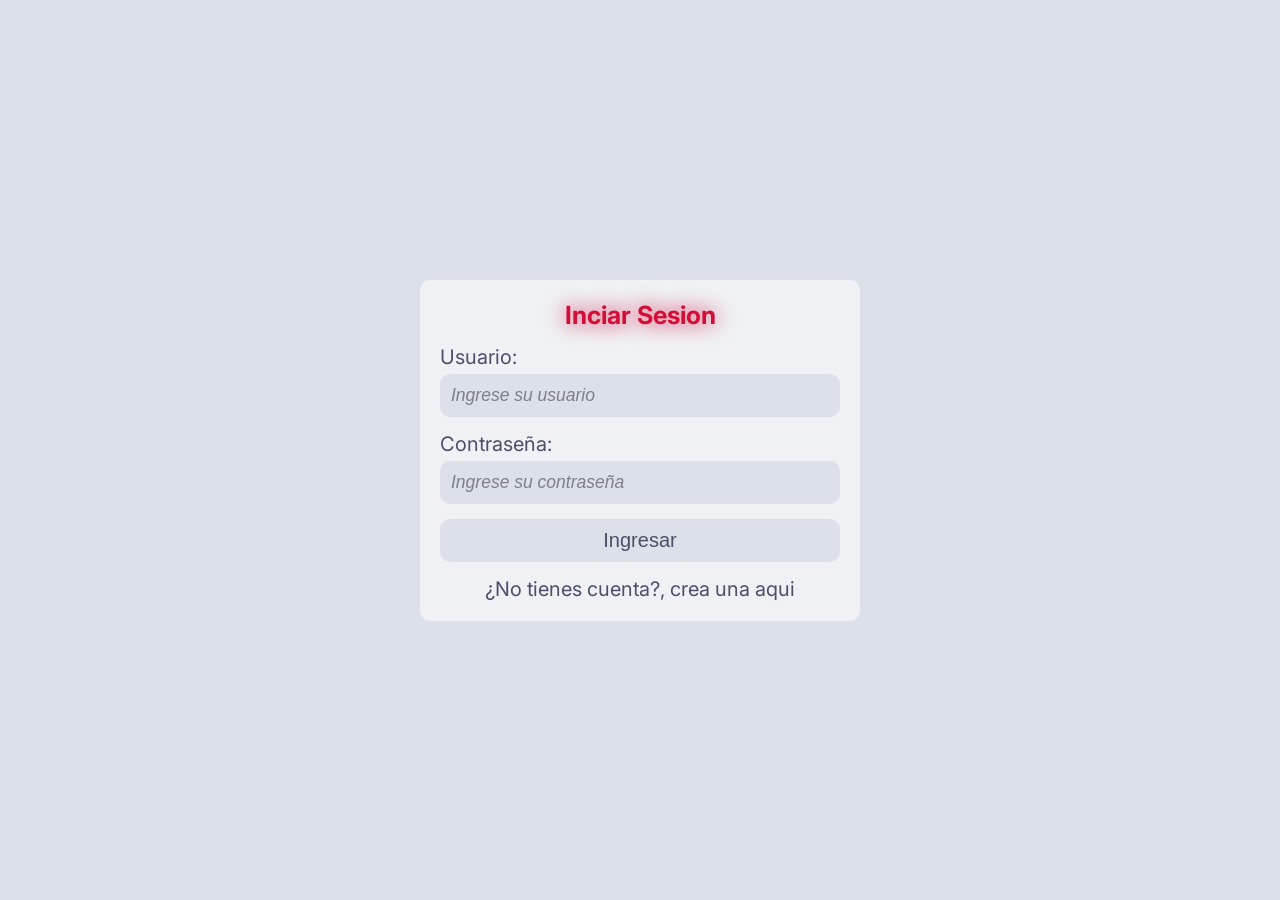
<file: index.html>
<!DOCTYPE html>
<html lang="en">
    <head>
        <meta charset="UTF-8">
        <meta name="author" content="">
        <meta name="description" content="">
        <meta name="viewport" content="">
        <meta name="viewport" content="width=device-width, initial-scale=1.0">
        <link rel="shortcut icon" href="./icons/f1.svg" type="image/svg">
        <title>F1 Dashboard</title>
        <link rel = "stylesheet" href="./css/style.css">
        <link rel = "stylesheet" href="./css/login.css">
        <script src="./js/paginas/login.js"></script>
    </head>
    <body>
        <form id="form">
            <h1 class="titulo">Inciar Sesion</h1>
            <div class="input">
                <label>Usuario:</label>
                <input type="text" id="inputUser" placeholder="Ingrese su usuario" required>
            </div>
            <div class="input">
                <label>Contraseña:</label>
                <input type="password" id="inputPass" placeholder="Ingrese su contraseña" required>
            </div>
            <p id="errorMsg">Credenciales inválidas</p>
            <button type="submit" class="btn btn-dark w-100 fw-bold">Ingresar</button>
            <p>¿No tienes cuenta?, <a href="./html/registro.html">crea una aqui</a></p>
        </form>

        <script>
            document.addEventListener('DOMContentLoaded', saltarLoginSiAutenticado);
            
            document.getElementById('form').addEventListener('submit', iniciarSesion);
        </script>
    </body>
</html>
</file>
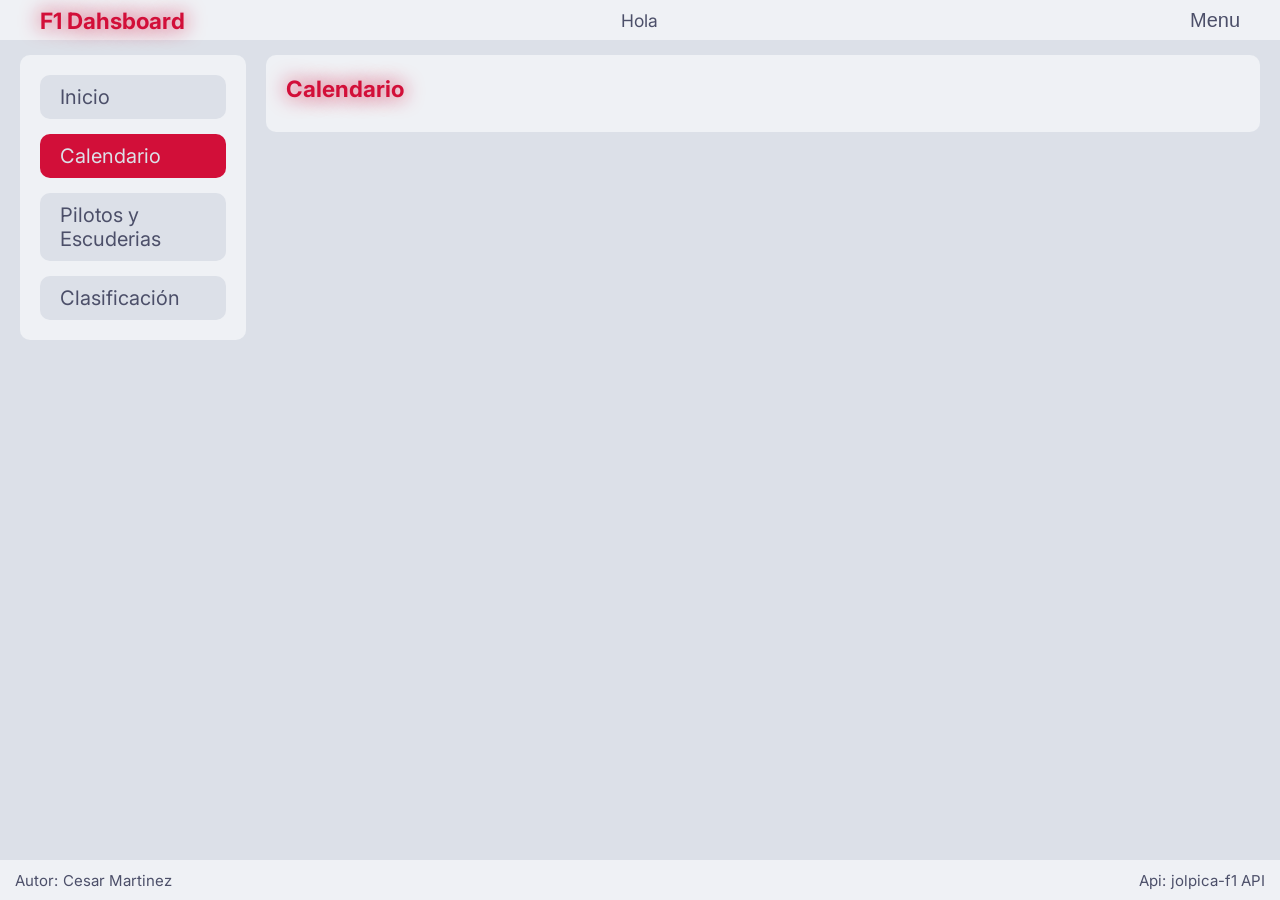
<file: html/calendario.html>
<!DOCTYPE html>
<html lang="en">
    <head>
        <meta charset="UTF-8">
        <meta name="author" content="">
        <meta name="description" content="">
        <meta name="viewport" content="">
        <meta name="viewport" content="width=device-width, initial-scale=1.0">
        <link rel="shortcut icon" href="../icons/f1.svg" type="image/svg">
        <title>F1 Dashboard</title>
        <link rel = "stylesheet" href="../css/style.css">
        <link rel = "stylesheet" href="../css/calendario.css">
        <script src="../js/f1Api.js"></script>
        <script src="../js/general.js"></script>
        <script src="../js/paginas/calendario.js"></script>
    </head>
    <body>
        <header>
            <h1 class="titulo">F1 Dahsboard</h1>
            <p id="showName">Hola</p>
            <button onclick="mostrarAjustes()" id="btnAjustes">Menu</button>
        </header>

        <div id="menuFlotante">
            <div id="contenidoMenuFlotante">
                <div id="tituloMenuFlotante">
                    <h2 class="titulo">Ajustes</h2>
                </div>
                <button onclick="cerrarSesion()">Cerrar Sesion</button>
                <button id="botonContenido" onclick="toggleContenidoExtra()">Activar / Desactivar contenido completo</button>
                <button onclick="mostrarAjustes()">Cerrar Menu</button>
            </div>
        </div>

        <main>
            <nav id="links">
                <div>
                    <a href="./home.html">Inicio</a>
                    <a href="./calendario.html" id="webActual">Calendario</a>
                    <a href="./pilotos.html">Pilotos y Escuderias</a>
                    <a href="./clasificaciones.html">Clasificación</a>
                </div>
            </nav>

            <div id="contenido">
                <div class="tarjeta">
                    <p class="titulo">Calendario</p>
                    <p id="advertenciaCalendario"> <i> - Para ver el calendario visite la web en una computadora </i> </p>
                    <div id="calendario">
                    </div>
                </div>
            </div>
        </main>

        <footer>
            <p>
                Autor:  <a href="https://github.com/Cesar-Mtzz/">Cesar Martinez</a>
            </p>
            <p>
                Api: <a href="https://api.jolpi.ca/docs/">jolpica-f1 API</a>
            </p>
        </footer>
    </body>
</html>
</file>
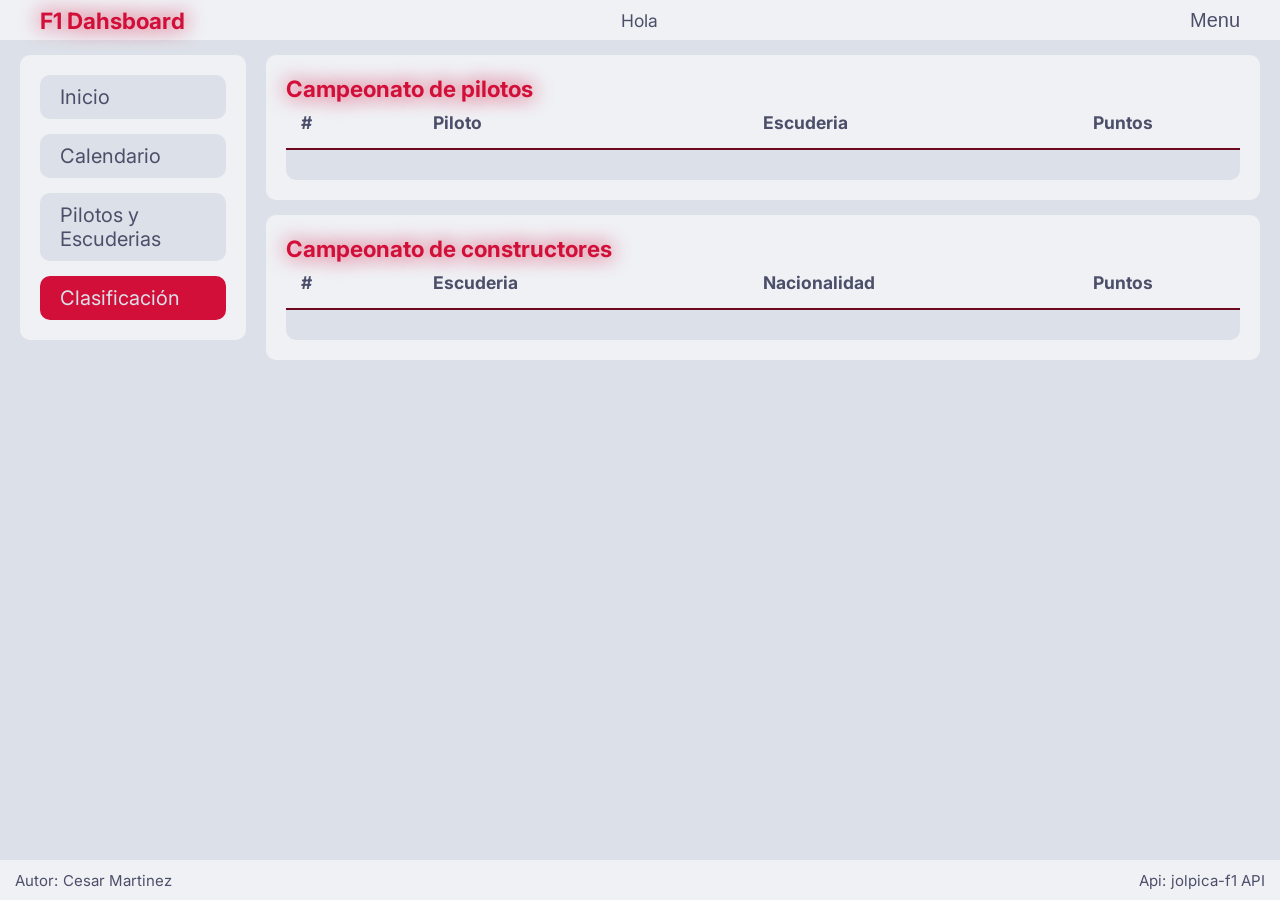
<file: html/clasificaciones.html>
<!DOCTYPE html>
<html lang="en">
    <head>
        <meta charset="UTF-8">
        <meta name="author" content="">
        <meta name="description" content="">
        <meta name="viewport" content="">
        <meta name="viewport" content="width=device-width, initial-scale=1.0">
        <link rel="shortcut icon" href="../icons/f1.svg" type="image/svg">
        <title>F1 Dashboard</title>
        <link rel = "stylesheet" href="../css/style.css">
        <link rel = "stylesheet" href="../css/clasificaciones.css">
        <script src="../js/f1Api.js"></script>
        <script src="../js/general.js"></script>
        <script src="../js/paginas/calificaciones.js"></script>
    </head>
    <body>
        <header>
            <h1 class="titulo">F1 Dahsboard</h1>
            <p id="showName">Hola</p>
            <button onclick="mostrarAjustes()" id="btnAjustes">Menu</button>
        </header>

        <div id="menuFlotante">
            <div id="contenidoMenuFlotante">
                <div id="tituloMenuFlotante">
                    <h2 class="titulo">Ajustes</h2>
                </div>
                <button onclick="cerrarSesion()">Cerrar Sesion</button>
                <button id="botonContenido" onclick="toggleContenidoExtra()">Activar / Desactivar contenido completo</button>
                <button onclick="mostrarAjustes()">Cerrar Menu</button>
            </div>
        </div>

        <main>
            <nav id="links">
                <div>
                    <a href="./home.html">Inicio</a>
                    <a href="./calendario.html">Calendario</a>
                    <a href="./pilotos.html">Pilotos y Escuderias</a>
                    <a href="./clasificaciones.html" id="webActual">Clasificación</a>
                </div>
            </nav>

            <div id="contenido">

                <div class="tarjeta">
                    <p id="resultadosUltimaCarrera" class="titulo">Campeonato de pilotos</p>
                    <div id="posiciones">
                        <div id="conPuntos">
                            <div class="pilotos">
                                <p>#</p>
                                <p>Piloto</p>
                                <p>Escuderia</p>
                                <p>Puntos</p>
                            </div>
                        </div>
                        <div id="sinPuntos">
                        </div>
                    </div>
                </div>

                <div class="tarjeta">
                    <p id="resultadosUltimaCarrera" class="titulo">Campeonato de constructores</p>
                    <div id="posiciones">
                        <div id="constructoresConPuntos">
                            <div class="pilotos">
                                <p>#</p>
                                <p>Escuderia</p>
                                <p>Nacionalidad</p>
                                <p>Puntos</p>
                            </div>
                        </div>
                        <div id="constructoresSinPuntos">
                        </div>
                    </div>
                </div>
            </div>
        </main>

        <footer>
            <p>
                Autor:  <a href="https://github.com/Cesar-Mtzz/">Cesar Martinez</a>
            </p>
            <p>
                Api: <a href="https://api.jolpi.ca/docs/">jolpica-f1 API</a>
            </p>
        </footer>
    </body>
</html>
</file>
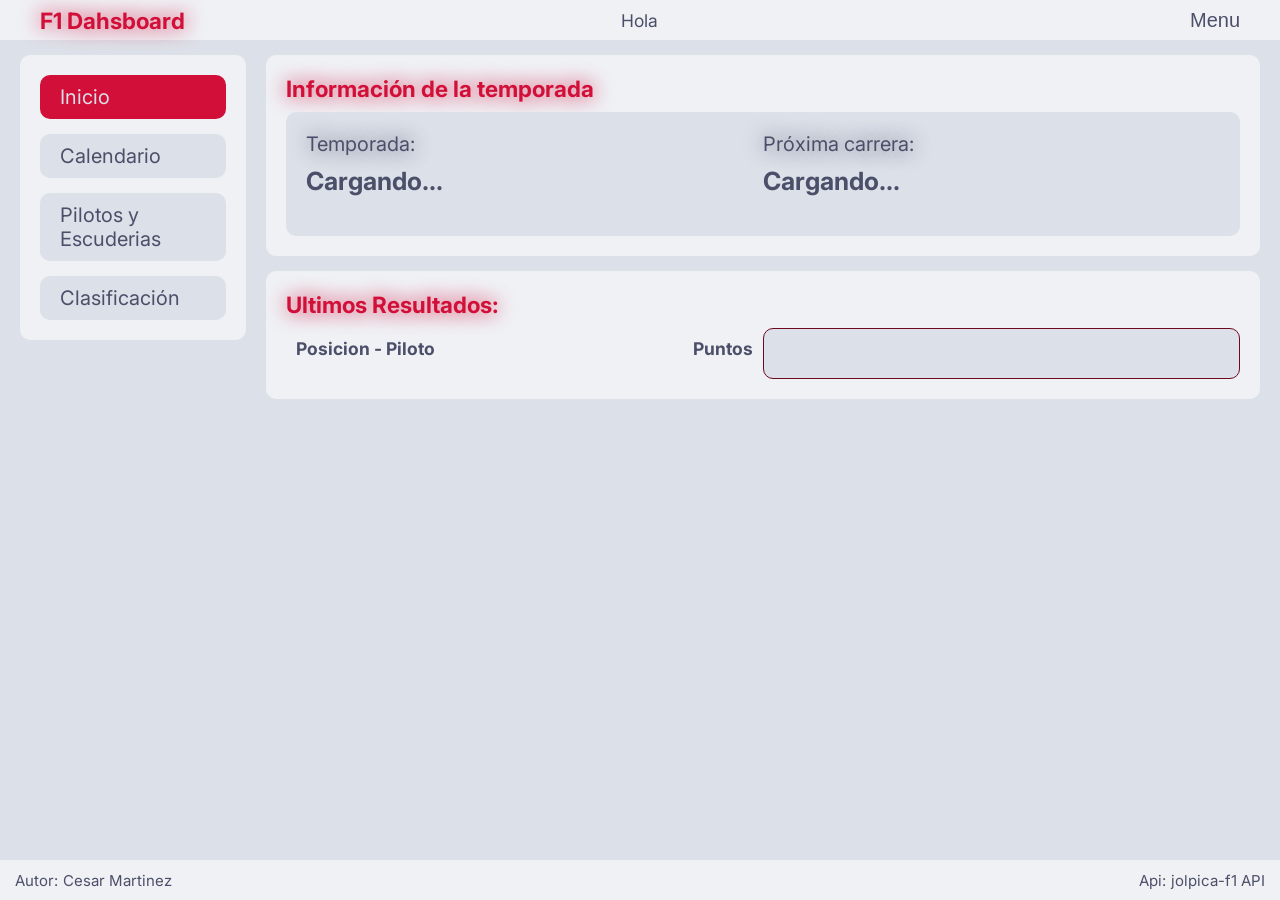
<file: html/home.html>
<!DOCTYPE html>
<html lang="en">
    <head>
        <meta charset="UTF-8">
        <meta name="author" content="">
        <meta name="description" content="">
        <meta name="viewport" content="">
        <meta name="viewport" content="width=device-width, initial-scale=1.0">
        <link rel="shortcut icon" href="../icons/f1.svg" type="image/svg">
        <title>F1 Dashboard</title>
        <link rel = "stylesheet" href="../css/style.css">
        <link rel = "stylesheet" href="../css/home.css">
        <script src="../js/f1Api.js"></script>
        <script src="../js/general.js"></script>
        <script src="../js/paginas/home.js"></script>
    </head>
    <body>
        <header>
            <h1 class="titulo">F1 Dahsboard</h1>
            <p id="showName">Hola</p>
            <button onclick="mostrarAjustes()" id="btnAjustes">Menu</button>
        </header>

        <div id="menuFlotante">
            <div id="contenidoMenuFlotante">
                <div id="tituloMenuFlotante">
                    <h2 class="titulo">Ajustes</h2>
                </div>
                <button onclick="cerrarSesion()">Cerrar Sesion</button>
                <button id="botonContenido" onclick="toggleContenidoExtra()">Activar / Desactivar contenido completo</button>
                <button onclick="mostrarAjustes()">Cerrar Menu</button>
            </div>
        </div>

        <main>
            <nav id="links">
                <div>
                    <a href="./home.html" id="webActual">Inicio</a>
                    <a href="../html/calendario.html">Calendario</a>
                    <a href="../html/pilotos.html">Pilotos y Escuderias</a>
                    <a href="../html/clasificaciones.html">Clasificación</a>
                </div>
            </nav>

            <div id="contenido">
                <div class="tarjeta">
                    <p class="titulo">Información de la temporada</p>
                    <div id="calendario">
                        <div>
                            <p class="subtitulo">Temporada:</p>
                            <p id="temporada">Cargando...</p>
                        </div>
                        <div>
                            <p class="subtitulo">Próxima carrera:</p>
                            <p id="premioTitulo">Cargando...</p>
                            <p id="circuitoConFecha"></p>
                        </div>
                    </div>
                </div>

                <div class="tarjeta">
                    <p id="resultadosUltimaCarrera" class="titulo">Ultimos Resultados:</p>
                    <div id="posiciones">
                        <div id="conPuntos">
                            <div class="pilotos">
                                <p>Posicion - Piloto</p>
                                <p>Puntos</p>
                            </div>
                        </div>
                        <div id="sinPuntos">
                        </div>
                    </div>
                </div>
            </div>
        </main>

        <footer>
            <p>
                Autor:  <a href="https://github.com/Cesar-Mtzz/">Cesar Martinez</a>
            </p>
            <p>
                Api: <a href="https://api.jolpi.ca/docs/">jolpica-f1 API</a>
            </p>
        </footer>
    </body>
</html>
</file>
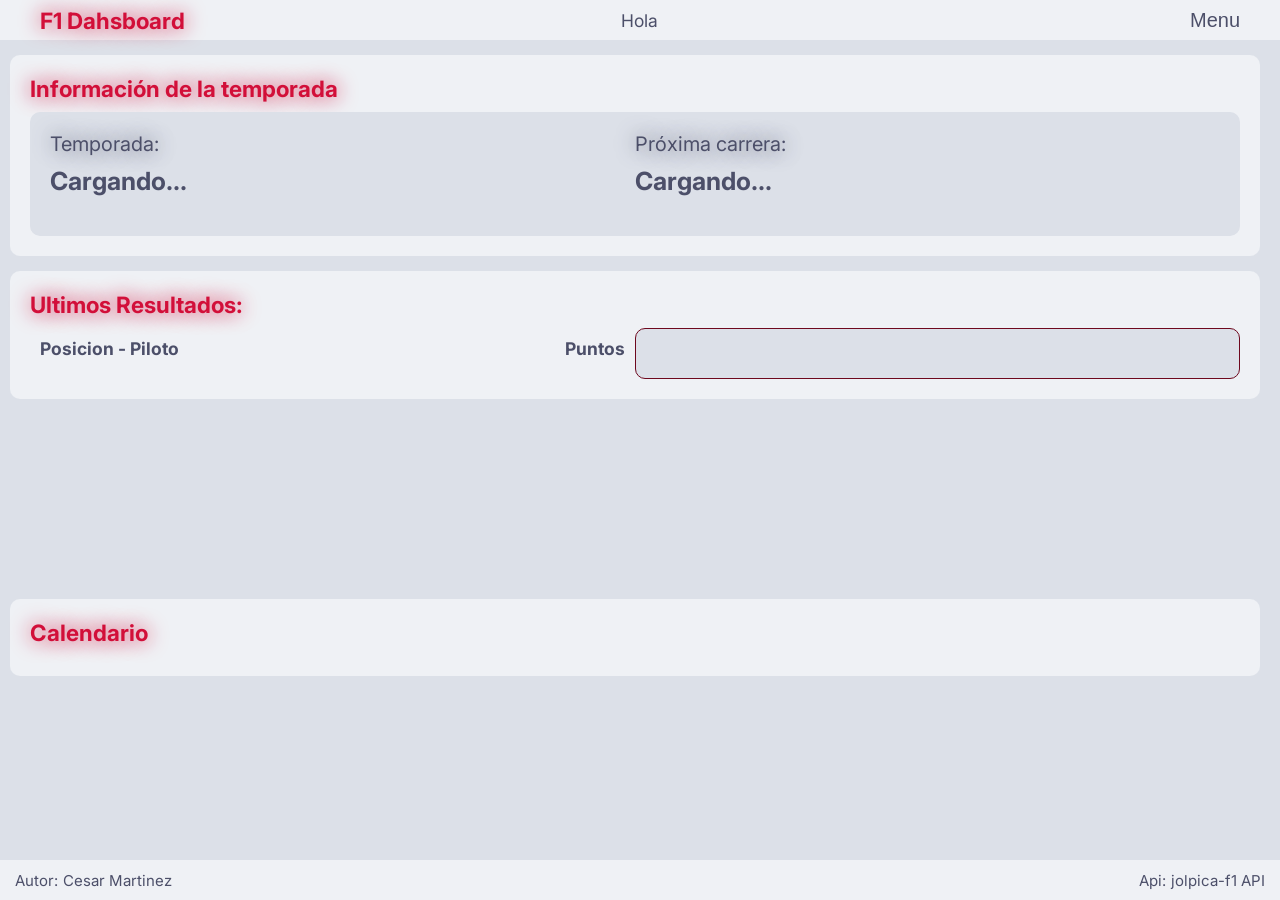
<file: html/lessInfo.html>
<!DOCTYPE html>
<html lang="en">
    <head>
        <meta charset="UTF-8">
        <meta name="author" content="">
        <meta name="description" content="">
        <meta name="viewport" content="">
        <meta name="viewport" content="width=device-width, initial-scale=1.0">
        <link rel="shortcut icon" href="../icons/f1.svg" type="image/svg">
        <title>F1 Dashboard</title>
        <link rel = "stylesheet" href="../css/style.css">
        <link rel = "stylesheet" href="../css/lessInfo.css">
        <script src="../js/f1Api.js"></script>
        <script src="../js/paginas/lessInfo.js"></script>
        <script src="../js/general.js"></script>
    </head>
    <body>
        <header>
            <h1 class="titulo">F1 Dahsboard</h1>
            <p id="showName">Hola</p>
            <button onclick="mostrarAjustes()" id="btnAjustes">Menu</button>
        </header>

        <div id="menuFlotante">
            <div id="contenidoMenuFlotante">
                <div id="tituloMenuFlotante">
                    <h2 class="titulo">Ajustes</h2>
                </div>
                <button onclick="cerrarSesion()">Cerrar Sesion</button>
                <button id="botonContenido" onclick="toggleContenidoExtra()">Activar / Desactivar contenido completo</button>
                <button onclick="mostrarAjustes()">Cerrar Menu</button>
            </div>
        </div>

        <main>
            <div id="contenido">
                <div class="tarjeta">
                    <p class="titulo">Información de la temporada</p>
                    <div id="calendario">
                        <div>
                            <p class="subtitulo">Temporada:</p>
                            <p id="temporada">Cargando...</p>
                        </div>
                        <div>
                            <p class="subtitulo">Próxima carrera:</p>
                            <p id="premioTitulo">Cargando...</p>
                            <p id="circuitoConFecha"></p>
                        </div>
                    </div>
                </div>

                <div class="tarjeta">
                    <p id="resultadosUltimaCarrera" class="titulo">Ultimos Resultados:</p>
                    <div id="posiciones">
                        <div id="conPuntos">
                            <div class="pilotos">
                                <p>Posicion - Piloto</p>
                                <p>Puntos</p>
                            </div>
                        </div>
                        <div id="sinPuntos">
                        </div>
                    </div>
                </div>
            </div>

            <div id="contenido">
                <div class="tarjeta">
                    <p class="titulo">Calendario</p>
                    <p id="advertenciaCalendario"> <i> - Para ver el calendario visite la web en una computadora </i> </p>
                    <div id="calendario2">
                    </div>
                </div>
            </div>
        </main>

        <footer>
            <p>
                Autor:  <a href="https://github.com/Cesar-Mtzz/">Cesar Martinez</a>
            </p>
            <p>
                Api: <a href="https://api.jolpi.ca/docs/">jolpica-f1 API</a>
            </p>
        </footer>
    </body>
</html>
</file>
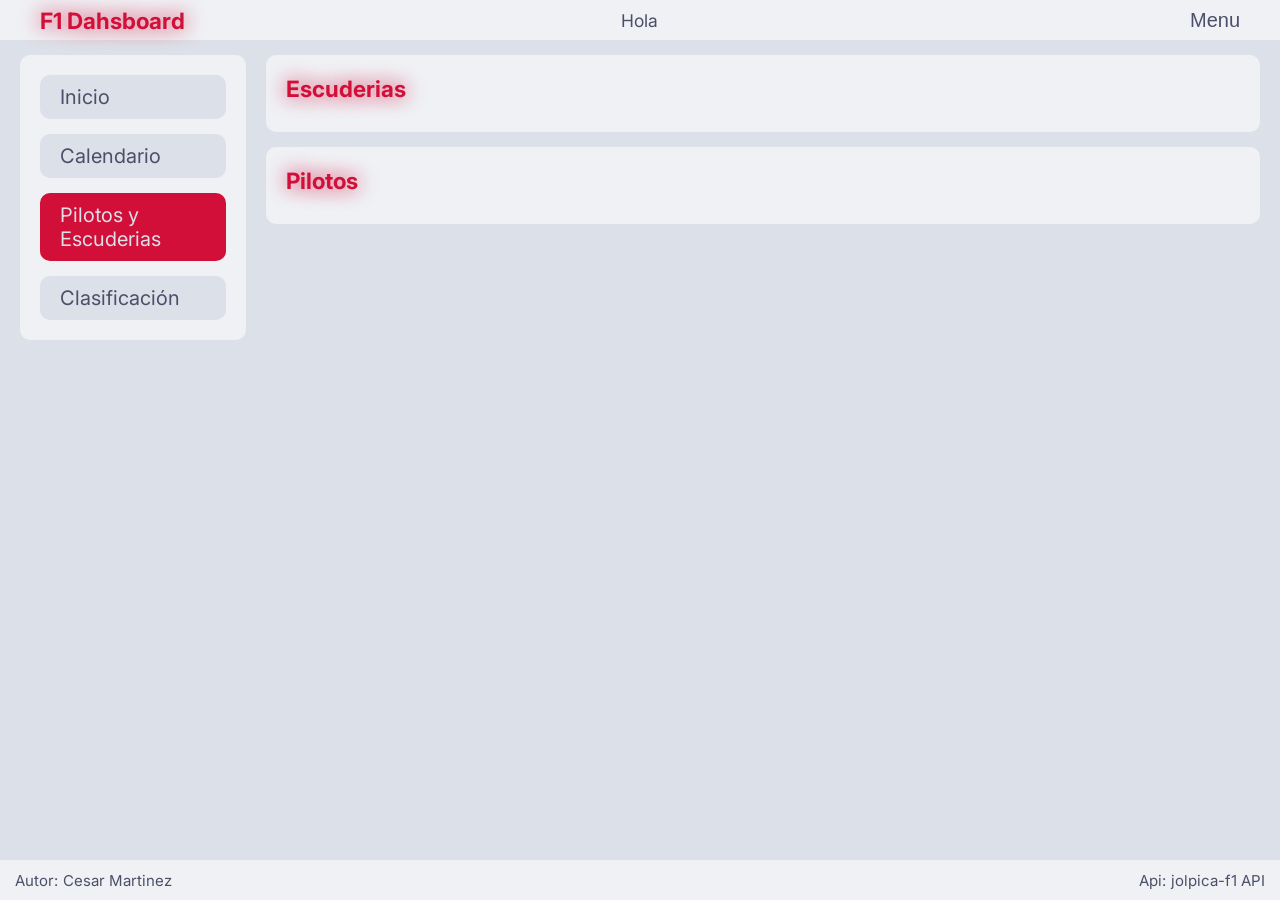
<file: html/pilotos.html>
<!DOCTYPE html>
<html lang="en">
    <head>
        <meta charset="UTF-8">
        <meta name="author" content="">
        <meta name="description" content="">
        <meta name="viewport" content="">
        <meta name="viewport" content="width=device-width, initial-scale=1.0">
        <link rel="shortcut icon" href="../icons/f1.svg" type="image/svg">
        <title>F1 Dashboard</title>
        <link rel = "stylesheet" href="../css/style.css">
        <link rel = "stylesheet" href="../css/pilotos.css">
        <script src="../js/f1Api.js"></script>
        <script src="../js/general.js"></script>
        <script src="../js/paginas/pilotos.js"></script>
    </head>
    <body>
        <header>
            <h1 class="titulo">F1 Dahsboard</h1>
            <p id="showName">Hola</p>
            <button onclick="mostrarAjustes()" id="btnAjustes">Menu</button>
        </header>

        <div id="menuFlotante">
            <div id="contenidoMenuFlotante">
                <div id="tituloMenuFlotante">
                    <h2 class="titulo">Ajustes</h2>
                </div>
                <button onclick="cerrarSesion()">Cerrar Sesion</button>
                <button id="botonContenido" onclick="toggleContenidoExtra()">Activar / Desactivar contenido completo</button>
                <button onclick="mostrarAjustes()">Cerrar Menu</button>
            </div>
        </div>

        <main>
            <nav id="links">
                <div>
                    <a href="./home.html">Inicio</a>
                    <a href="./calendario.html">Calendario</a>
                    <a href="./pilotos.html" id="webActual">Pilotos y Escuderias</a>
                    <a href="./clasificaciones.html">Clasificación</a>
                </div>
            </nav>

            <div id="contenido">
                <div class="tarjeta">
                    <p class="titulo">Escuderias</p>
                    <div id="escuderias">
                    </div>
                </div>

                <div class="tarjeta">
                    <p class="titulo">Pilotos</p>
                    <div id="pilotos">
                    </div>
                </div>
            </div>
        </main>

        <footer>
            <p>
                Autor:  <a href="https://github.com/Cesar-Mtzz/">Cesar Martinez</a>
            </p>
            <p>
                Api: <a href="https://api.jolpi.ca/docs/">jolpica-f1 API</a>
            </p>
        </footer>
    </body>
</html>
</file>
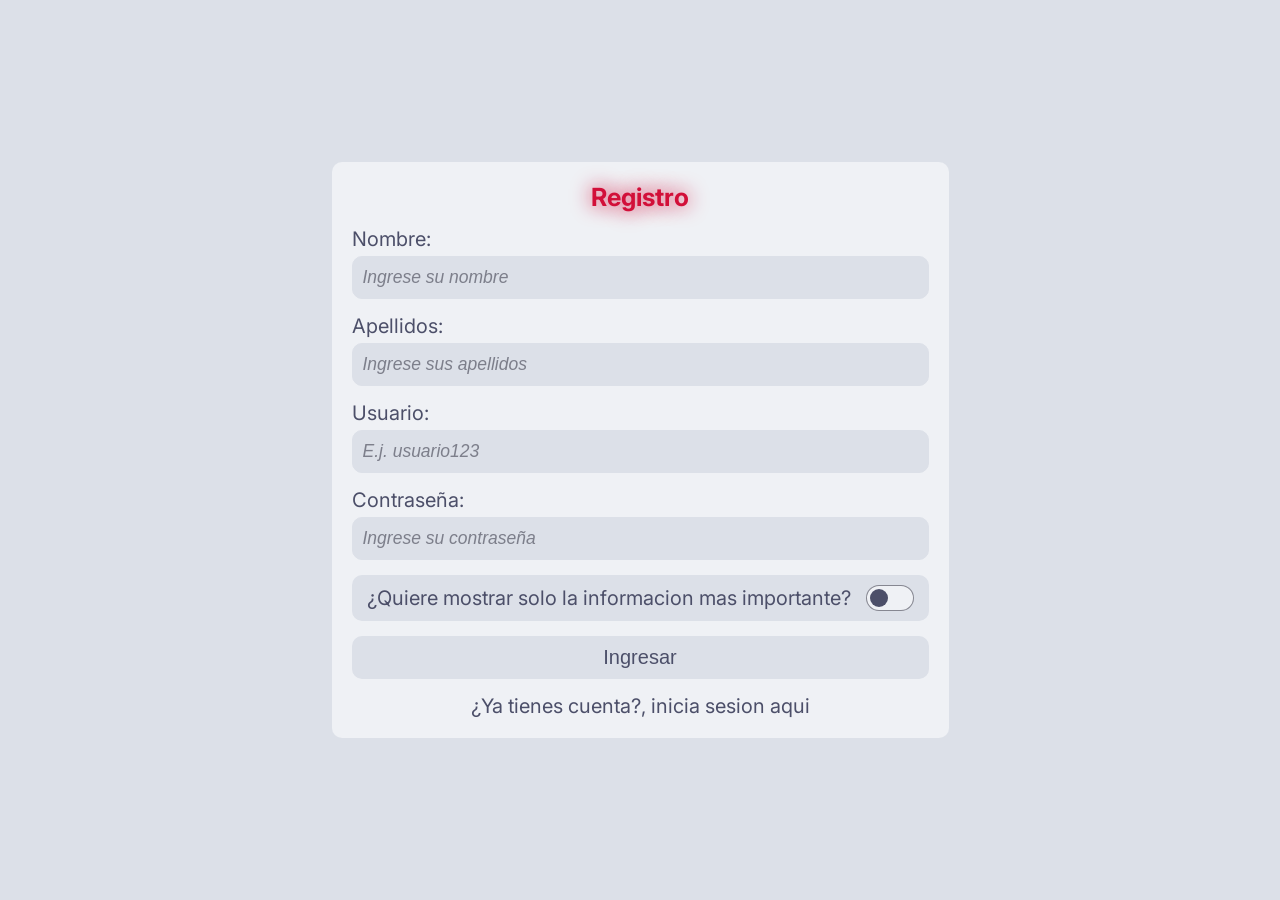
<file: html/registro.html>
<!DOCTYPE html>
<html lang="en">
    <head>
        <meta charset="UTF-8">
        <meta name="author" content="">
        <meta name="description" content="">
        <meta name="viewport" content="">
        <meta name="viewport" content="width=device-width, initial-scale=1.0">
        <link rel="shortcut icon" href="../icons/f1.svg" type="image/svg">
        <title>F1 Dashboard</title>
        <link rel = "stylesheet" href="../css/style.css">
        <link rel = "stylesheet" href="../css/login.css">
        <script src="../js/paginas/login.js"></script>
    </head>
    <body>
        <form id="form">
            <h1 class="titulo">Registro</h1>
            <div class="input">
                <label>Nombre:</label>
                <input type="text" id="inputName" placeholder="Ingrese su nombre" required>
            </div>
            <div class="input">
                <label>Apellidos:</label>
                <input type="text" id="inputLastname" placeholder="Ingrese sus apellidos" required>
            </div>
            <div class="input">
                <label>Usuario:</label>
                <input type="text" id="inputUser" placeholder="E.j. usuario123" required>
            </div>
            <div class="input">
                <label>Contraseña:</label>
                <input type="password" id="inputPass" placeholder="Ingrese su contraseña" required>
            </div>
            <div class="input" id="inCheckbox">
                <label>¿Quiere mostrar solo la informacion mas importante?</label>
                <input type="checkbox" id="inputCheck">
            </div>
            <p id="errorMsg">Credenciales inválidas</p>
            <button type="submit" class="btn btn-dark w-100 fw-bold">Ingresar</button>
            <p>¿Ya tienes cuenta?, <a href="../index.html">inicia sesion aqui</a></p>
        </form>

        <script>
            document.getElementById('form').addEventListener('submit', crearUsuario);
        </script>
    </body>
</html>
</file>
<file: css/style.css>
/* fuente */
@import url('https://fonts.googleapis.com/css2?family=Inter:ital,opsz,wght@0,14..32,100..900;1,14..32,100..900&display=swap');

/* variables nomarles */
:root {
    /* Colores */
    --color-fondo:    #11111b;
    --color-fondo-2:  #1e1e2e;
    --color-fuente:   #cdd6f4;
    --color-fuente-2: #1e1e2e;
    --color-acento:   #f38ba8;
    --color-acento-2: #EB4272;
    --color-sombra:   rgba(30, 30, 46, 0.5);
    --color-sombra-2: rgba(239, 241, 245, 0.5);
    --color-verde:    #a6e3a1;
    --tam-fuente:     10px;
}

@media (prefers-color-scheme: light) {
    :root {
        /* Colores */
        --color-fondo:    #dce0e8;
        --color-fondo-2:  #eff1f5;
        --color-fuente:   #4c4f69;
        --color-fuente-2: #eff1f5;
        --color-acento:   #d20f39;
        --color-acento-2: #6E081E;
        --color-sombra:   rgba(239, 241, 245, 0.5);
        --color-sombra-2: rgba(30, 30, 46, 0.5);
        --color-verde:    #40a02b;
    }
}

@media (width <= 800px) {
    :root {
        --tam-fuente: 7px;
    }
}

* {
    padding: 0;
    margin: 0;
}

html {
    font-family: Inter, Arial, SansSerif;
    font-size: var(--tam-fuente);
    background-color: var(--color-fondo);
    color: var(--color-fuente);
}

body {
    display: grid;
    grid-template-rows: auto auto auto;
    width: 100vw;
}

header {
    display: grid;
    grid-template-columns: repeat(3, 1fr);
    align-items: center;
    background-color: var(--color-fondo-2);
    min-height: 4rem;
    max-height: 6rem;
    padding: 0 2rem;

    h1 {
        font-size: 2rem;
        justify-self: start;
        margin: 0;
        padding: 0 2rem;
    }

    #showName {
        font-size: 1.75rem;
        justify-self: center;
        margin: 0;
        padding: 0 2rem;
    }

    button {
        font-size: 2rem;
        color: var(--color-fuente);
        background-color: transparent;
        padding: .25rem 2rem;
        border-radius: 1rem;
        border: none;
        transition: ease-in-out .5s;
        cursor: pointer;
        justify-self: end;
    }
}

footer {
    display: flex;
    justify-content: space-between;
    align-items: center;
    background-color: var(--color-fondo-2);
    min-height: 4rem;
    max-height: 6rem;
    padding: 0 1.5rem;
    font-size: 1.5rem;

    p {
        display: flex;
        gap: .5rem;
    }

    a {
        display: block;
        text-decoration: none;
        font-size: 1.5rem;
        color: var(--color-fuente);
        background-color: transparent;
        padding: 0;
        border-radius: 0;
        transition: ease-in-out .5s;
    }

    a:hover {
        text-decoration: underline;
        color: var(--color-acento);
        background-color: transparent;
        font-weight: normal;
    }

}

.titulo {
    font-size: 2.25rem;
    color: var(--color-acento);
    text-shadow: 0rem 0rem 2rem var(--color-acento);
    font-weight: bold;
}

.subtitulo {
    font-size: 2rem;
    text-shadow: 0rem 0rem 2rem var(--color-fuente);
}

main {
    display: grid;
    grid-template-columns: 20vw 80vw;
    min-height: calc(100vh - 8rem);
}

#links {
    margin: 1.5rem 1rem 1.5rem 2rem;
}

#links > div {
    display: flex;
    flex-direction: column;
    background-color: var(--color-fondo-2);
    padding: 2rem;
    border-radius: 1rem;
    gap: 1.5rem;
}

a {
    display: flex;
    align-items: center;
    text-decoration: none;
    font-size: 2rem;
    color: var(--color-fuente);
    background-color: var(--color-fondo);
    padding: 1rem 2rem;
    border-radius: 1rem;
    transition: ease-in-out .5s;
}

a:hover, #webActual:hover {
    color: var(--color-fondo);
    background-color: var(--color-acento-2);
    font-weight: bold;
}

#webActual {
    color: var(--color-fondo);
    background-color: var(--color-acento);
    transition: ease-in-out .5s;
}

button {
    font-size: 2rem;
    color: var(--color-fuente-2);
    background-color: var(--color-acento);
    padding: 1rem 2rem;
    border-radius: 1rem;
    border: none;
    transition: ease-in-out .5s;
    cursor: pointer;
}

button:hover {
    color: var(--color-fuente-2);
    background-color: var(--color-acento-2);
}

#contenido {
    margin: 1.5rem 2rem 1.5rem 1rem;
}

@media (width <= 1050px) {

    main {
        display: grid;
        grid-template-columns: 1fr;
        grid-template-rows: auto auto;
        min-height: calc(100vh - 8rem);
        align-content: start;
    }

    #links {
        margin: 1.5rem 2rem .75rem 2rem;
        min-width: auto;
    }

    #links > div {
        display: flex;
        flex-direction: row;
        flex-wrap: wrap;
        gap: 1rem;
    }

    #links > div > a {
        width: calc(100% / 3 - 5rem);
    }

    #contenido {
        margin: .75rem 2rem 1.5rem 2rem;
    }

}

.tarjeta {
    display: flex;
    flex-direction: column;
    margin-bottom: 1.5rem;
    gap: 1rem;
    background-color: var(--color-fondo-2);
    font-size: 1.75rem;
    padding: 2rem;
    border-radius: 1rem;
}

.tarjeta:last-child {
    margin-bottom: 0;
}

#menuFlotante {
    position: fixed;
    inset: 0;
    display: flex;
    justify-content: center;
    align-items: center;
    background-color: rgba(0, 0, 0, .6);
    -webkit-backdrop-filter: blur(5px);
    backdrop-filter: blur(5px);
    opacity: 0;
    visibility: hidden;
    transition: ease-in-out .5s;
    z-index: 1000;
}

#menuFlotante.activo {
    opacity: 1;
    visibility: visible;
}

#contenidoMenuFlotante {
    display: grid;
    grid-template-rows: 1fr 1fr 1fr 1fr;
    gap: 2rem;
    background-color: var(--color-fondo-2);
    padding: 2rem;
    border-radius: 1rem;
    transform: scale(.9);
    min-width: 35rem;
    min-height: 35rem;
    transition: ease-in-out .5s;

    button {
        font-size: 2rem;
        color: var(--color-fuente);
        background-color: var(--color-fondo);
        padding: 1rem 2rem;
        border-radius: 1rem;
        border: none;
        transition: ease-in-out .5s;
    }

    button:hover {
        color: var(--color-fuente-2);
        background-color: var(--color-acento);
    }

    button:last-child {
        font-size: 2rem;
        color: var(--color-fuente-2);
        background-color: var(--color-acento);
        padding: 1rem 2rem;
        border-radius: 1rem;
        border: none;
        transition: ease-in-out .5s;
    }

    button:last-child:hover {
        color: var(--color-fuente-2);
        background-color: var(--color-acento-2);
    }

}

#contenidoMenuFlotante * {
    width: 100%;
}

#tituloMenuFlotante {
    display: flex;
    align-items:center;
    justify-content:center;
}

#tituloMenuFlotante h2{
    text-align: center;
    font-size: 3rem;
}

#menuFlotante.activo #contenidoMenuFlotante {
    transform: scale(1);
}
</file>
<file: css/login.css>
body {
    display: flex;
    flex-direction: column;
    justify-content: center;
    align-items: center;
    min-width: 100vw;
    min-height: 100vh;
}

#form {
    display: flex;
    flex-direction: column;
    gap: 1.5rem;
    padding: 2rem;
    background-color: var(--color-fondo-2);
    border-radius: 1rem;
    min-width: 40rem;
    max-width: 60rem;
    font-size: 2rem;
    
    a {
        cursor: pointer;
        display: inline-flex;
        background-color: transparent;
        padding: 0;
        border-radius: 0;
        transition: ease-in-out .5s;
    }

    a:hover {
        text-decoration: underline;
        color: var(--color-acento);
        background-color: transparent;
        font-weight: normal;
    }

    #inCheckbox {
        display: flex;
        flex-direction: row;
        align-items: center;
        justify-content: space-between;
        gap: 1.5rem;
        background-color: var(--color-fondo);
        padding: 1rem 1.5rem;
        border-radius: 1rem;
        cursor: pointer;
    }

    #inCheckbox label {
        cursor: pointer;
        flex: 1;
    }

    #inputCheck {
        appearance: none;
        -webkit-appearance: none;
        position: relative;
        flex-shrink: 0;
        width: 4.8rem;
        height: 2.6rem;
        margin: 0;
        padding: 0;
        border-radius: 999px;
        background-color: var(--color-fondo-2);
        border: .15rem solid var(--color-sombra-2);
        cursor: pointer;
        transition: background-color 0.25s ease, border-color 0.25s ease;
    }

    #inputCheck::before {
        content: "";
        position: absolute;
        top: 50%;
        left: 0.3rem;
        transform: translateY(-50%);
        width: 1.8rem;
        height: 1.8rem;
        border-radius: 50%;
        background-color: var(--color-fuente);
        transition: transform 0.25s ease, background-color 0.25s ease;
    }

    #inputCheck:checked {
        background-color: var(--color-acento);
        border-color: var(--color-acento);
    }

    #inputCheck:checked::before {
        transform: translate(2.2rem, -50%);
        background-color: var(--color-fondo);
    }

    #inputCheck:focus-visible {
        outline: .2rem solid var(--color-acento);
        outline-offset: .2rem;
    }
}

#form h1 {
    font-size: 2.5rem;
    text-align: center;
}

#form div {
    font-size: 2rem;
}

.input {
    display: flex;
    flex-direction: column;
}

input {
    padding: 1rem;
    margin: .5rem 0 0;
    font-size: 1.75rem;
    color: var(--color-fuente);
    background-color: var(--color-fondo);
    border: .1rem solid var(--color-fondo);
    border-radius: 1rem;
    outline: none;
    transition: ease-in-out .5s;
}

input:focus {
    border-color: var(--color-acento);
}

input::placeholder {
    color: var(--color-sombra-2);
    font-style: italic;
}

#errorMsg {
    display: none;
    width: 100%;
    text-align: center;
    padding: .5rem 0;
    border-radius: 1rem;
    background-color: var(--color-acento-2);
    color: var(--color-fuente-2);
    font-weight: 600;
}

.mostrarError {
    display: block;
}

button {
    font-size: 2rem;
    color: var(--color-fuente);
    background-color: var(--color-fondo);
    padding: 1rem 2rem;
    border-radius: 1rem;
    border: none;
    transition: ease-in-out .5s;
}

button:hover {
    color: var(--color-fondo);
    background-color: var(--color-acento-2);
    font-weight: bold;
}

#form p:last-child {
    text-align: center;
}

/* Autollenado de los cuadros */
input:-webkit-autofill,
input:-webkit-autofill:hover,
input:-webkit-autofill:focus,
input:autofill {
    -webkit-text-fill-color: var(--color-fuente);
    -webkit-box-shadow: 0 0 0 1000px var(--color-fondo) inset;
    box-shadow: 0 0 0 1000px var(--color-fondo) inset;
    transition: background-color 5000s ease-in-out 0s;
}
</file>
<file: css/calendario.css>
#calendario {
    display: flex;
    flex-direction: row;
    gap: 2rem;
    flex-wrap: wrap;
}

#advertenciaCalendario {
    display: none;
}

.ronda {
    display: flex;
    flex-direction: column;
    min-width: calc(100% / 4 - 3.8rem);
    max-width: calc(100% / 4 - 3.8rem);
    padding: 1rem;
    border-radius: 1rem;
    gap: 1rem;
    background-color: var(--color-fondo);
    transition: ease-in-out .5s;
}

.rondaTxt {
    font-size: 1.5rem;
}

.ronda > .rondaTxt:last-child {
    margin-top: 2rem;
}

.completada {
    border: .1rem solid var(--color-verde);
}

.actual {
    font-weight: bold;
    border: .1rem solid var(--color-fuente);
}

.proxima {
    border: .1rem solid var(--color-acento);
}

@media (width < 1300px) {
    .ronda {
        min-width: calc(100% / 3 - 3.6rem);
        max-width: calc(100% / 3 - 3.6rem);
    }
}

@media (width < 1000px) {
    .ronda {
        min-width: calc(100% / 2 - 3.4rem);
        max-width: calc(100% / 2 - 3.4rem);
    }

    .completada {
        display: none;
    }

    .completada:has(+ .actual) {
        display: flex;
    }

    #advertenciaCalendario {
        display: block;
    }
}

@media (width < 400px) {
    .ronda {
        min-width: calc(100% - 2.2rem);
        max-width: calc(100% - 2.2rem);
    }
}
</file>
<file: css/clasificaciones.css>
#conPuntos, #constructoresConPuntos {
    padding: 0 1.5rem .5rem;
}

#sinPuntos, #constructoresSinPuntos {
    background-color: var(--color-fondo);
    padding: 1.5rem;
    border-top: .25rem solid var(--color-acento-2);
    border-radius: 0 0 1rem 1rem;
}

#sinPuntos > .pilotos p, #constructoresSinPuntos > .pilotos p {
    color: var(--color-acento-2);
}

.pilotos {
    display: grid;
    grid-template-columns: 1fr 2.5fr 2.5fr 1fr;
    justify-content: space-between;
    margin-bottom: 1rem;
}

.pilotos:first-child p {
    font-size: 1.75rem;
    font-weight: bold;
}

#sinPuntos > .pilotos:first-child p {
    font-weight: normal;
}

#sinPuntos > .pilotos:last-child {
    margin-bottom: 0;
}
</file>
<file: css/home.css>
#calendario {
    display: grid;
    grid-template-columns: 1fr 1fr;
    background-color: var(--color-fondo);
    padding: 2rem;
    border-radius: 1rem;

    div {
        display: flex;
        flex-direction: column;
        gap: 1rem;
    }

    #temporada {
        font-size: 2.5rem;
        font-weight: bold;
    }

    #premioTitulo {
        font-size: 2.5rem;
        font-weight: bold;
    }

    #circuitoConFecha {
        margin-top: 1rem;
    }
}

#posiciones {
    display: grid;
    grid-template-columns: 1fr 1fr; 
}

#conPuntos {
    padding: 1rem;
}

#sinPuntos {
    background-color: var(--color-fondo);
    padding: 1rem;
    border: .1rem solid var(--color-acento-2);
    border-radius: 1rem 1rem;
}

#sinPuntos > .pilotos p  {
    color: var(--color-acento-2);
}

.pilotos {
    display: flex;
    flex-direction: row;
    justify-content: space-between;
    margin-bottom: 1rem;
}

.pilotos:first-child p {
    font-size: 1.75rem;
    font-weight: bold;
}

#sinPuntos > .pilotos:first-child p {
    font-weight: normal;
}

#sinPuntos > .pilotos:last-child {
    margin-bottom: 0;
}

@media (width < 800px) {
    #calendario {
        grid-template-columns: 1fr;
        grid-template-rows: auto auto;
        background-color: var(--color-fondo);
        padding: 2rem;

        div {
            padding: 1rem 0;
        }

        div:last-child {
            border-top: .1rem solid var(--color-fuente);
        }
    }

    #posiciones {
        grid-template-columns: 1fr;
        grid-template-rows: auto auto;
    }

    #conPuntos {
        padding: 0 1.5rem .5rem;
    }

    #sinPuntos {
        background-color: var(--color-fondo);
        padding: 1.5rem;
        border-top: .25rem solid var(--color-acento-2);
        border-radius: 0 0 1rem 1rem;
    }
}
</file>
<file: css/lessInfo.css>
main {
    display: grid;
    grid-template-columns: auto;
    min-height: calc(100vh - 8rem);
}

#calendario {
    display: grid;
    grid-template-columns: 1fr 1fr;
    background-color: var(--color-fondo);
    padding: 2rem;
    border-radius: 1rem;

    div {
        display: flex;
        flex-direction: column;
        gap: 1rem;
    }

    #temporada {
        font-size: 2.5rem;
        font-weight: bold;
    }

    #premioTitulo {
        font-size: 2.5rem;
        font-weight: bold;
    }

    #circuitoConFecha {
        margin-top: 1rem;
    }
}

#posiciones {
    display: grid;
    grid-template-columns: 1fr 1fr; 
}

#conPuntos {
    padding: 1rem;
}

#sinPuntos {
    background-color: var(--color-fondo);
    padding: 1rem;
    border: .1rem solid var(--color-acento-2);
    border-radius: 1rem 1rem;
}

#sinPuntos > .pilotos p  {
    color: var(--color-acento-2);
}

.pilotos {
    display: flex;
    flex-direction: row;
    justify-content: space-between;
    margin-bottom: 1rem;
}

.pilotos:first-child p {
    font-size: 1.75rem;
    font-weight: bold;
}

#sinPuntos > .pilotos:first-child p {
    font-weight: normal;
}

#sinPuntos > .pilotos:last-child {
    margin-bottom: 0;
}

@media (width < 800px) {
    #calendario {
        grid-template-columns: 1fr;
        grid-template-rows: auto auto;
        background-color: var(--color-fondo);
        padding: 2rem;

        div {
            padding: 1rem 0;
        }

        div:last-child {
            border-top: .1rem solid var(--color-fuente);
        }
    }

    #posiciones {
        grid-template-columns: 1fr;
        grid-template-rows: auto auto;
    }

    #conPuntos {
        padding: 0 1.5rem .5rem;
    }

    #sinPuntos {
        background-color: var(--color-fondo);
        padding: 1.5rem;
        border-top: .25rem solid var(--color-acento-2);
        border-radius: 0 0 1rem 1rem;
    }
}

#calendario2 {
    display: flex;
    flex-direction: row;
    gap: 2rem;
    flex-wrap: wrap;
}

#advertenciaCalendario {
    display: none;
}

.ronda {
    display: flex;
    flex-direction: column;
    min-width: calc(100% / 4 - 3.8rem);
    max-width: calc(100% / 4 - 3.8rem);
    padding: 1rem;
    border-radius: 1rem;
    gap: 1rem;
    background-color: var(--color-fondo);
    transition: ease-in-out .5s;
}

.rondaTxt {
    font-size: 1.5rem;
}

.ronda > .rondaTxt:last-child {
    margin-top: 2rem;
}

.completada {
    border: .1rem solid var(--color-verde);
}

.actual {
    font-weight: bold;
    border: .1rem solid var(--color-fuente);
}

.proxima {
    border: .1rem solid var(--color-acento);
}

@media (width < 1300px) {
    .ronda {
        min-width: calc(100% / 3 - 3.6rem);
        max-width: calc(100% / 3 - 3.6rem);
    }
}

@media (width < 1000px) {
    .ronda {
        min-width: calc(100% / 2 - 3.4rem);
        max-width: calc(100% / 2 - 3.4rem);
    }

    .completada {
        display: none;
    }

    .completada:has(+ .actual) {
        display: flex;
    }

    #advertenciaCalendario {
        display: block;
    }
}

@media (width < 400px) {
    .ronda {
        min-width: calc(100% - 2.2rem);
        max-width: calc(100% - 2.2rem);
    }
}
</file>
<file: css/pilotos.css>
#pilotos, #escuderias {
    display: flex;
    flex-direction: row;
    gap: 2rem;
    flex-wrap: wrap;
}

.piloto {
    display: flex;
    flex-direction: column;
    min-width: calc(100% / 4 - 3.8rem);
    max-width: calc(100% / 4 - 3.8rem);
    padding: 1rem;
    border: .1rem solid var(--color-fuente);
    border-radius: 1rem;
    gap: 1rem;
    background-color: var(--color-fondo);
    transition: ease-in-out .5s;
}

.pilotoTxt {
    font-size: 1.5rem;
}

@media (width < 1300px) {
    .piloto {
        min-width: calc(100% / 3 - 3.6rem);
        max-width: calc(100% / 3 - 3.6rem);
    }
}

@media (width < 1000px) {
    .piloto {
        min-width: calc(100% / 2 - 3.4rem);
        max-width: calc(100% / 2 - 3.4rem);
    }
}

@media (width < 400px) {
    .piloto {
        min-width: calc(100% - 2.2rem);
        max-width: calc(100% - 2.2rem);
    }
}
</file>
